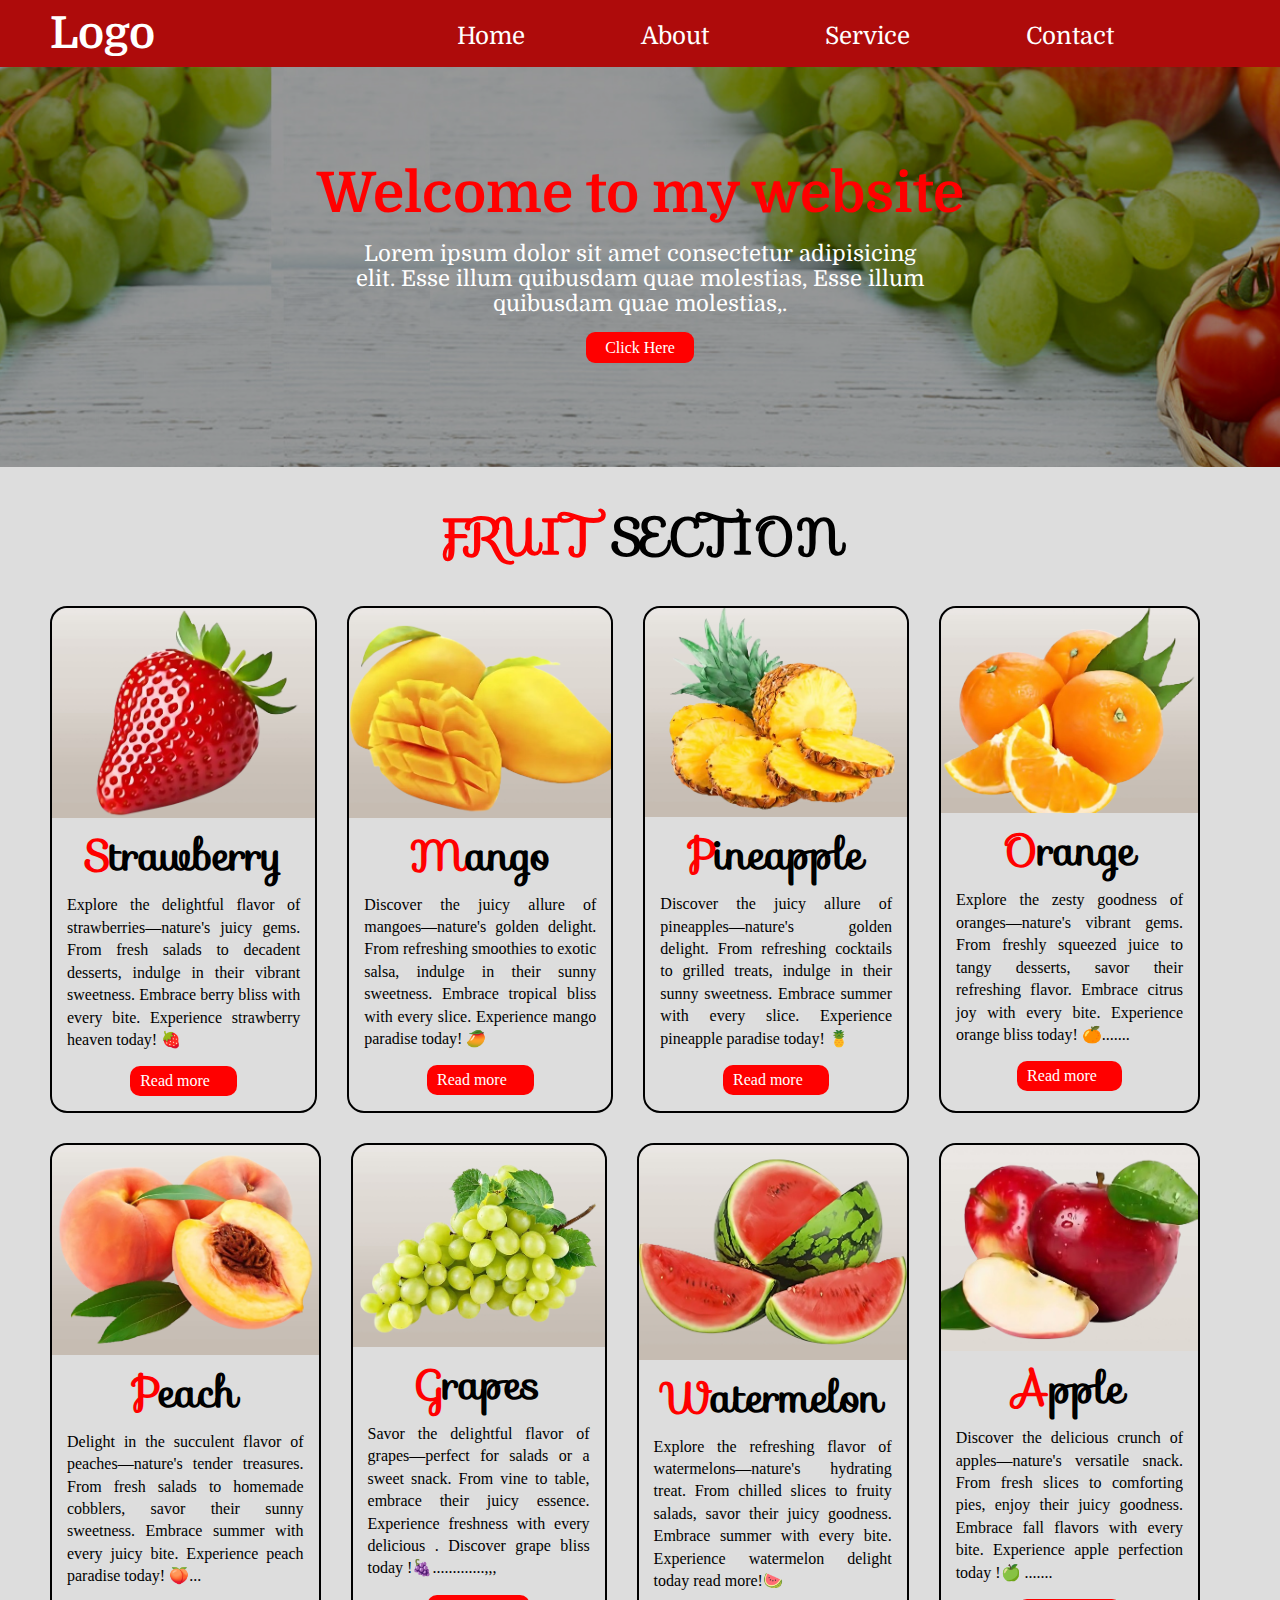
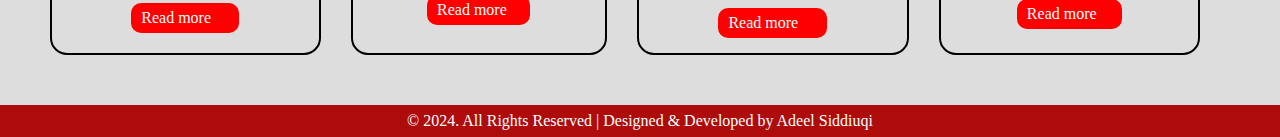
<file: Project/index.html>
<!DOCTYPE html>
<html lang="en">
<head>
    <meta charset="UTF-8">
    <meta name="viewport" content="width=device-width, initial-scale=1.0">
    <title>project1</title>
   <!-- css link -->
    <link rel="stylesheet" href="style.css">

    <link rel="stylesheet" href="responsive.css">

   <!-- font link -->
    <link rel="preconnect" href="https://fonts.googleapis.com">
    <link rel="preconnect" href="https://fonts.gstatic.com" crossorigin>
    <link href="https://fonts.googleapis.com/css2?family=Domine:wght@400..700&display=swap" rel="stylesheet">

    <!-- font-family link  -->
    <link rel="stylesheet" href="https://fonts.googleapis.com/css?family=Sofia">

</head>
<body>

    <!-- Nave Start -->
    <div class="navsection">
        <div class="container">
            <div class="navrow">
                <h3 href="index.html">Logo</h3>
            <ul class="navlist">
                <li><a href="index.html">Home</a></li>
                <li><a href="">About</a></li>
                <li><a href="">Service</a></li>
                <li><a href="">Contact</a></li>
                
            </ul>
            </div>
        </div>
    </div>
    <!-- nave End -->


    <!-- risponsive nave Start-->
    <nav class="respo-nav">
        <input class="ad-in" type="checkbox" id="check">
        <label for="check" class="checkbtn">
            <i class="fas fa-bars"></i>
        </label>
        <label class="logo">Logo</label>
        <ul>
            <li><a class="active" href="index.html"> Home </a></li>
            <li><a href="index.html">About</a></li>
            <li><a href="index.html">Service</a></li>
            <li><a href="index.html">Contact</a></li>
        </ul>
    </nav>

    <!-- risponsive nave End-->





    <div class="herrosection">
        <div class="overlay">
            <div class="container ">
                <div class="herrorow">
                    <div class="herrorh1">
                        <h1>Welcome to my website</h1>
                    </div>
                    <div class="herropera">
                        <p>Lorem ipsum dolor sit amet consectetur adipisicing elit. Esse illum quibusdam quae molestias, Esse illum quibusdam quae molestias,.</p>
                    </div>
    
                    <div class="hir-but">
                        <a class="box" href="#">Click Here</a>
                    </div>
                </div>
            </div>
        </div>
    </div>

    <div class="Fruit-Section">
        <div class="container">
            <div class="fr-had">
                <h3><span>FRUIT</span> SECTION</h3>
            </div>
            <div class="fri-1strow">
                <div class="card">
                    <img class="fru-img" src="img/frut1.png" alt="stoberi">
                    <h3><span>S</span>trawberry</h3>
                    <p>Explore the delightful flavor of strawberries—nature's juicy gems. From fresh salads to decadent desserts, indulge in their vibrant sweetness. Embrace berry bliss with every bite. Experience strawberry heaven today! 🍓</p>
                    <a class="box" href="Strawberry.html">Read more</a>
                </div>
                <div class="card">
                    <img class="fru-img" src="img/frut2.png" alt="stoberi">
                    <h3><span>M</span>ango</h3>
                    <p>Discover the juicy allure of mangoes—nature's golden delight. From refreshing smoothies to exotic salsa, indulge in their sunny sweetness. Embrace tropical bliss with every slice. Experience mango paradise today! 🥭</p>
                    <a class="box" href="Mango-page.html">Read more</a>
                </div>
                <div class="card">
                    <img class="fru-img" src="img/frut3.png" alt="stoberi">
                    <h3><span>P</span>ineapple</h3>
                    <p>Discover the juicy allure of pineapples—nature's golden delight. From refreshing cocktails to grilled treats, indulge in their sunny sweetness. Embrace summer with every slice. Experience pineapple paradise today! 🍍</p>
                    <a class="box" href="pineapples.html">Read more</a>
                </div>
                <div class="card">
                    <img class="fru-img" src="img/frut4.png" alt="stoberi">
                    <h3><span>O</span>range</h3>
                    <p>Explore the zesty goodness of oranges—nature's vibrant gems. From freshly squeezed juice to tangy desserts, savor their refreshing flavor. Embrace citrus joy with every bite. Experience orange bliss today! 🍊.......</p>
                    <a class="box" href="orange.html">Read more</a>
                </div>
            </div>


            <div class="fri-1strow">
                <div class="card">
                    <img class="fru-img" src="img/frut5.png" alt="stoberi">
                    <h3><span>P</span>each</h3>
                    <p>Delight in the succulent flavor of peaches—nature's tender treasures. From fresh salads to homemade cobblers, savor their sunny sweetness. Embrace summer with every juicy bite. Experience peach paradise today! 🍑...</p>
                    <a class="box" href="Strawberry.html">Read more</a>
                </div>
                <div class="card">
                    <img class="fru-img" src="img/frut6.png" alt="stoberi">
                    <h3><span>G</span>rapes</h3>
                    <p>Savor the delightful flavor of grapes—perfect for salads or a sweet snack. From vine to table, embrace their juicy essence. Experience freshness with every delicious . Discover grape bliss today !🍇.............,,,</p>
                    <a class="box gbox" href="Mango-page.html">Read more</a>
                </div>
                <div class="card">
                    <img class="fru-img" src="img/frut7.png" alt="stoberi">
                    <h3><span>W</span>atermelon</h3>
                    <p>Explore the refreshing flavor of watermelons—nature's hydrating treat. From chilled slices to fruity salads, savor their juicy goodness. Embrace summer with every bite. Experience watermelon delight today read more!🍉</p>
                    <a class="box" href="pineapples.html">Read more</a>
                </div>
                <div class="card">
                    <img class="fru-img" src="img/frut8.png" alt="stoberi">
                    <h3><span>A</span>pple</h3>
                    <p>Discover the delicious crunch of apples—nature's versatile snack. From fresh slices to comforting pies, enjoy their juicy goodness. Embrace fall flavors with every bite. Experience apple perfection today !🍏 .......</p>
                    <a class="box" href="orange.html">Read more</a>
                </div>
            </div>
        </div>
    </div>
    


    <!-- footer Start -->

    <div class="footer">
        <div class="container">
            <p class="footerp">© 2024. All Rights Reserved | Designed & Developed by Adeel Siddiuqi</p>
        </div>
    </div>
</body>
</html>
</file>
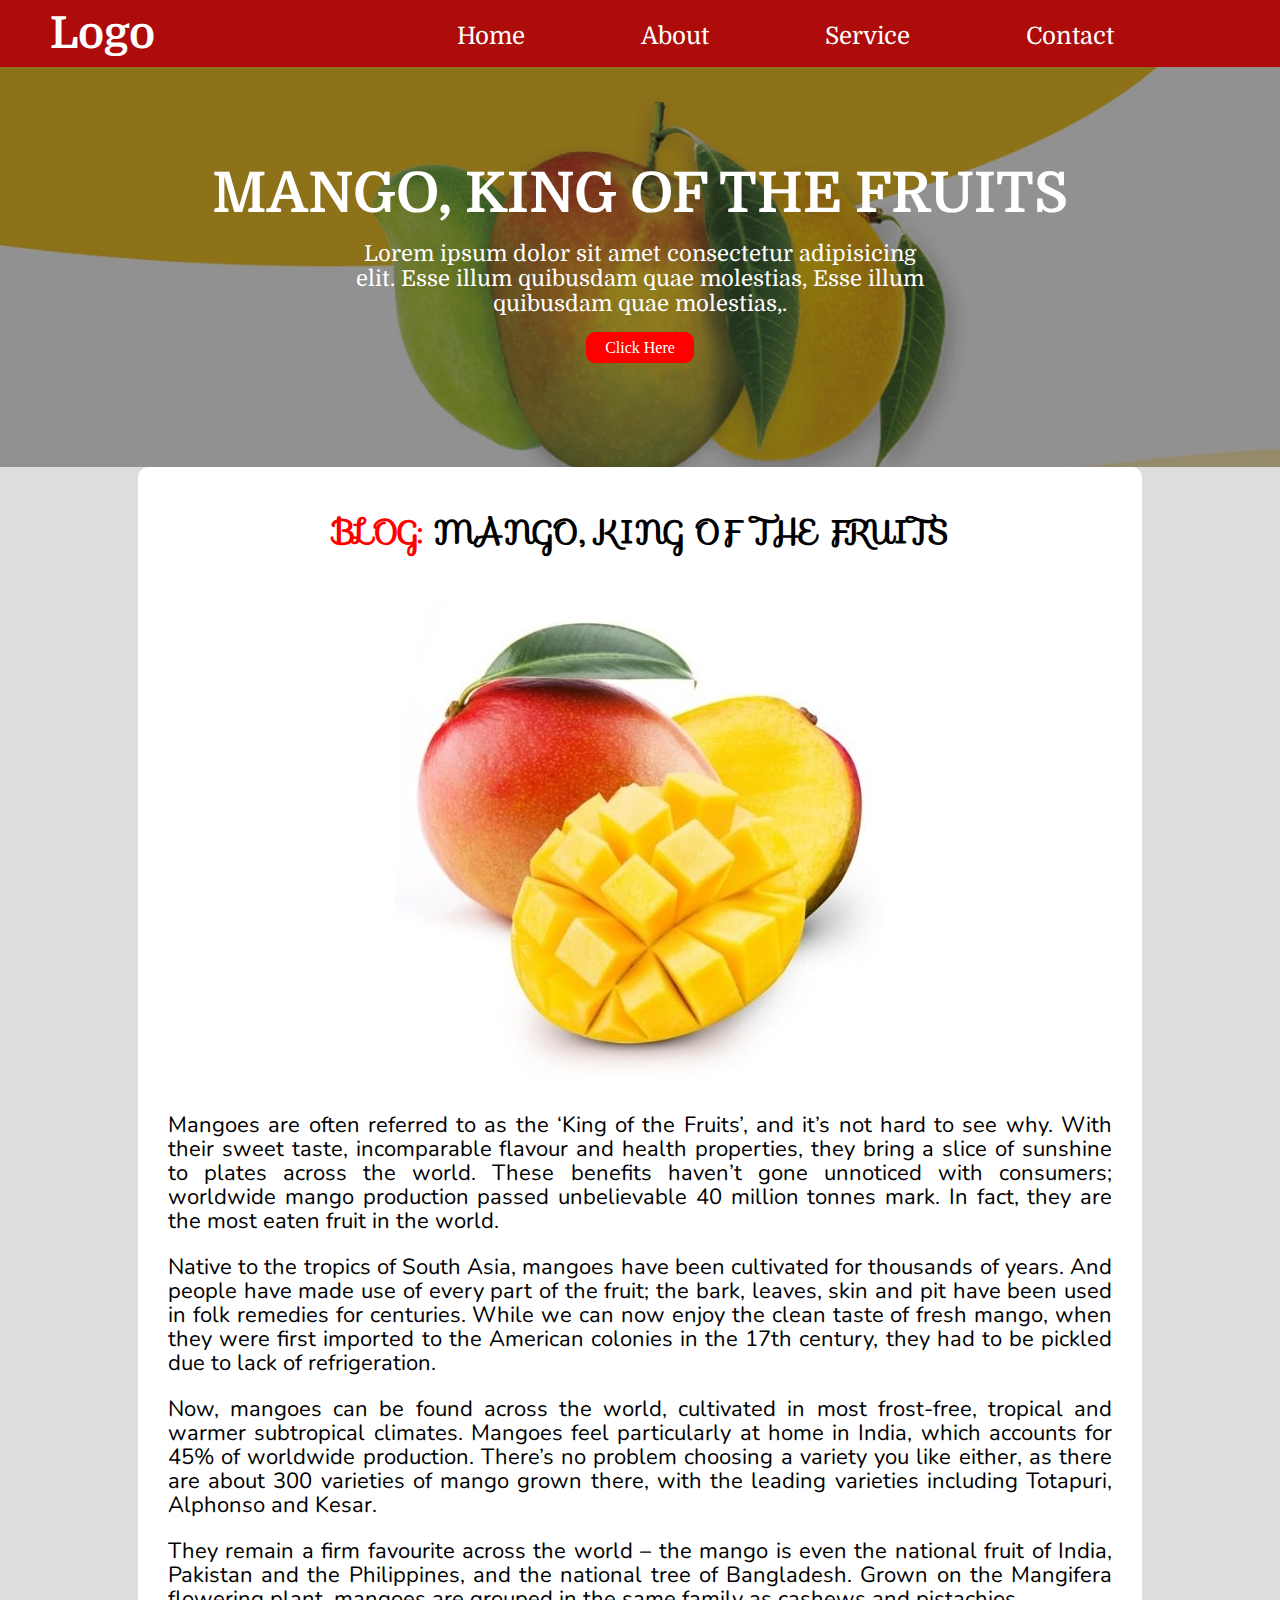
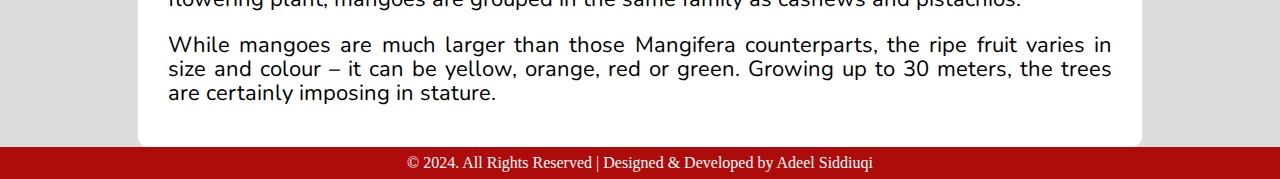
<file: Project/Mango-page.html>
<!DOCTYPE html>
<html lang="en">
<head>
    <meta charset="UTF-8">
    <meta name="viewport" content="width=device-width, initial-scale=1.0">
    <title>Mango</title>
    <link rel="stylesheet" href="style.css">
    <!-- font link -->
    <link rel="preconnect" href="https://fonts.googleapis.com">
    <link rel="preconnect" href="https://fonts.gstatic.com" crossorigin>
    <link href="https://fonts.googleapis.com/css2?family=Domine:wght@400..700&display=swap" rel="stylesheet">
    <!-- font-family link  -->
    <link rel="stylesheet" href="https://fonts.googleapis.com/css?family=Sofia">

</head>
<body>
    <div class="navsection">
        <div class="container">
            <div class="navrow">
                <h3>Logo</h3>
            <ul class="navlist">
                <li><a href="index.html">Home</a></li>
                <li><a href="">About</a></li>
                <li><a href="">Service</a></li>
                <li><a href="">Contact</a></li>
                
            </ul>
            </div>
        </div>
    </div>


    <div class="mangosection">
        <div class="overlay">
            <div class="container ">
                <div class="herrorow">
                    <div class="herrorh1">
                        <h1 class="mherhad">MANGO, KING OF THE FRUITS</h1>
                    </div>
                    <div class="herropera">
                        <p>Lorem ipsum dolor sit amet consectetur adipisicing elit. Esse illum quibusdam quae molestias, Esse illum quibusdam quae molestias,.</p>
                    </div>
    
                    <div class="hir-but">
                        <a class="box" href="#">Click Here</a>
                    </div>
                </div>
            </div>
        </div>
    </div>


    <!-- blog Section -->
    <div class="blogsection">
        <div class="container">
            <div class="blogbox">
                <div class="bloghad">
                    <h2> <span>BLOG:</span> MANGO, KING OF THE FRUITS</h2>
                </div>
                <div class="fruit-img">
                    <img src="img/Mango.jpg" alt="">
                </div>
                <div class="blogper">
                    <p>Mangoes are often referred to as the ‘King of the Fruits’, and it’s not hard to see why. With their sweet taste, incomparable flavour and health properties, they bring a slice of sunshine to plates across the world. These benefits haven’t gone unnoticed with consumers; worldwide mango production passed unbelievable 40 million tonnes mark. In fact, they are the most eaten fruit in the world.</p>

                    <p>
                        Native to the tropics of South Asia, mangoes have been cultivated for thousands of years. And people have made use of every part of the fruit; the bark, leaves, skin and pit have been used in folk remedies for centuries. While we can now enjoy the clean taste of fresh mango, when they were first imported to the American colonies in the 17th century, they had to be pickled due to lack of refrigeration.
                    </p>

                    <p>
                        Now, mangoes can be found across the world, cultivated in most frost-free, tropical and warmer subtropical climates. Mangoes feel particularly at home in India, which accounts for 45% of worldwide production. There’s no problem choosing a variety you like either, as there are about 300 varieties of mango grown there, with the leading varieties including Totapuri, Alphonso and Kesar.
                    </p>

                    <p>
                        They remain a firm favourite across the world – the mango is even the national fruit of India, Pakistan and the Philippines, and the national tree of Bangladesh. Grown on the Mangifera flowering plant, mangoes are grouped in the same family as cashews and pistachios.
                    </p>

                    <p>
                        While mangoes are much larger than those Mangifera counterparts, the ripe fruit varies in size and colour – it can be yellow, orange, red or green. Growing up to 30 meters, the trees are certainly imposing in stature.
                    </p>
                </div>
            </div>

        </div>
    </div>


    <!-- footer Start -->

    <div class="footer">
        <div class="container">
            <p class="footerp">© 2024. All Rights Reserved | Designed & Developed by Adeel Siddiuqi</p>
        </div>
    </div>
</body>
</html>
</file>
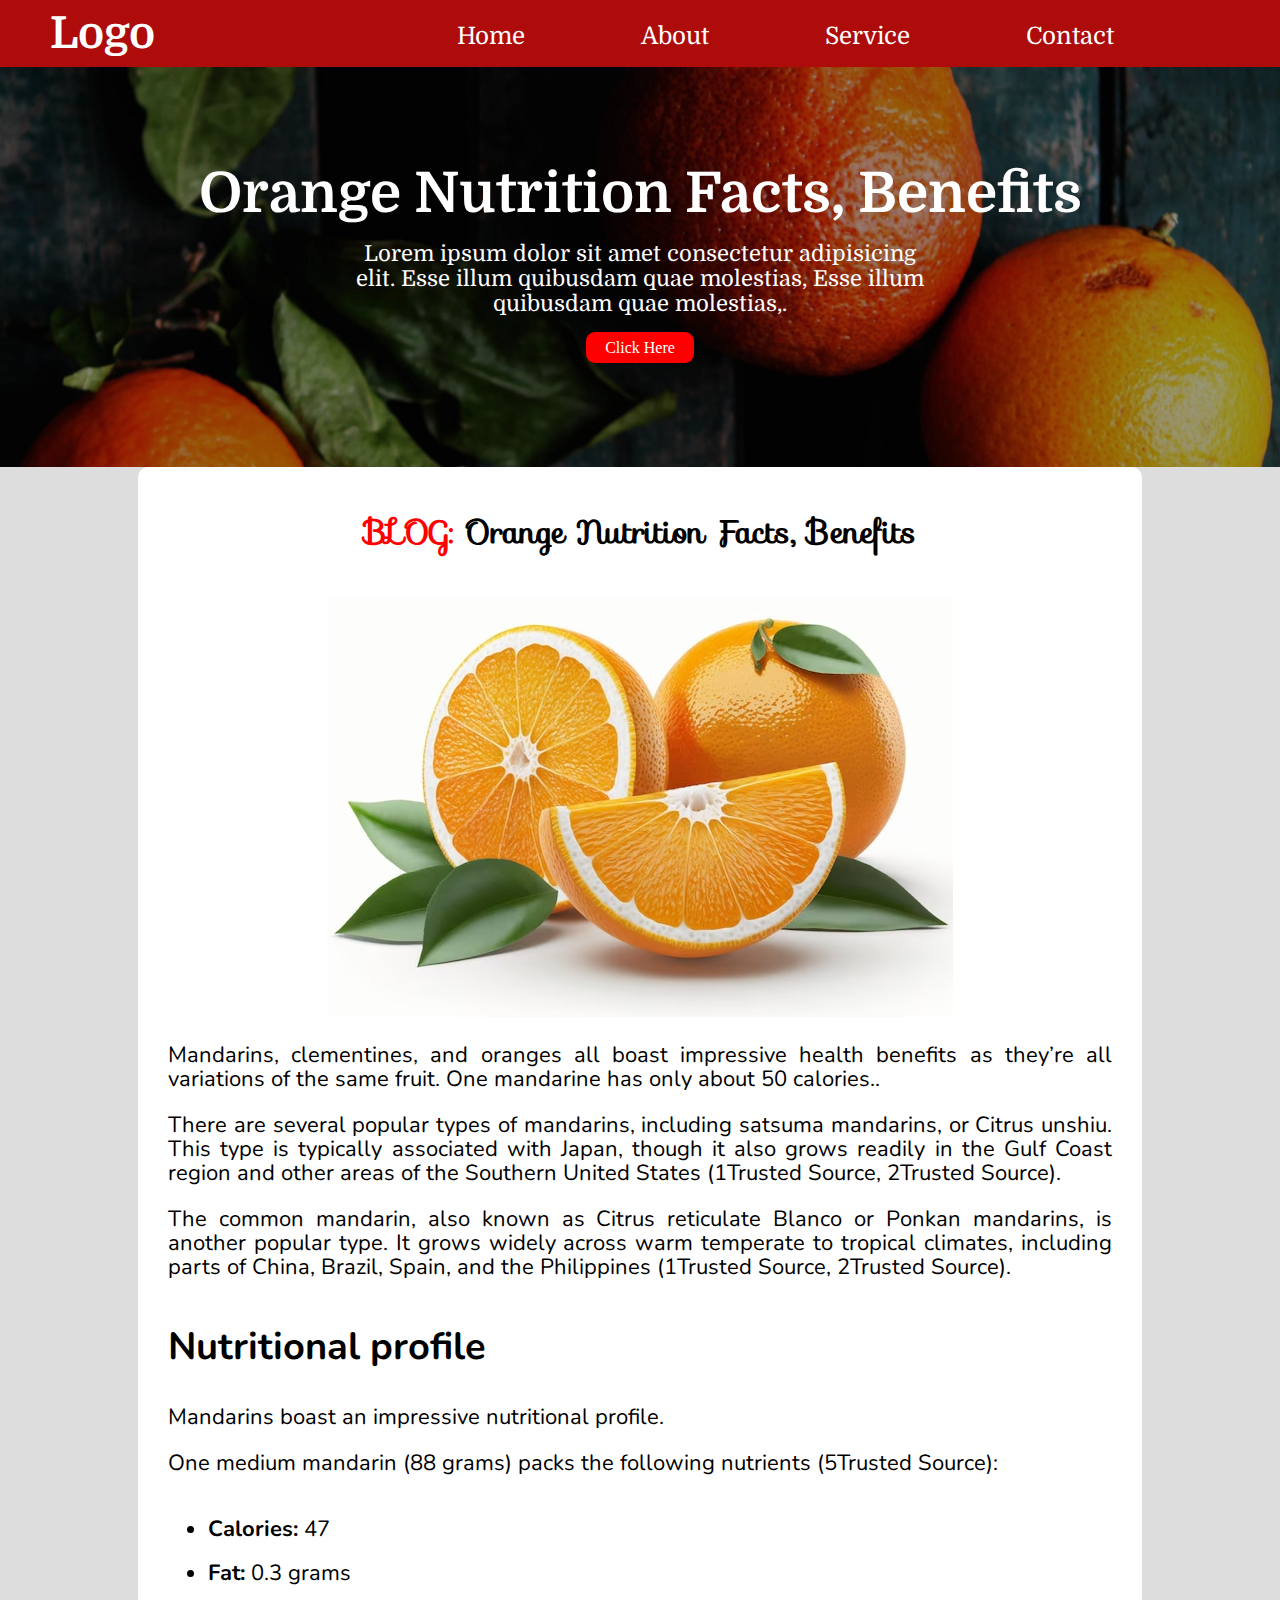
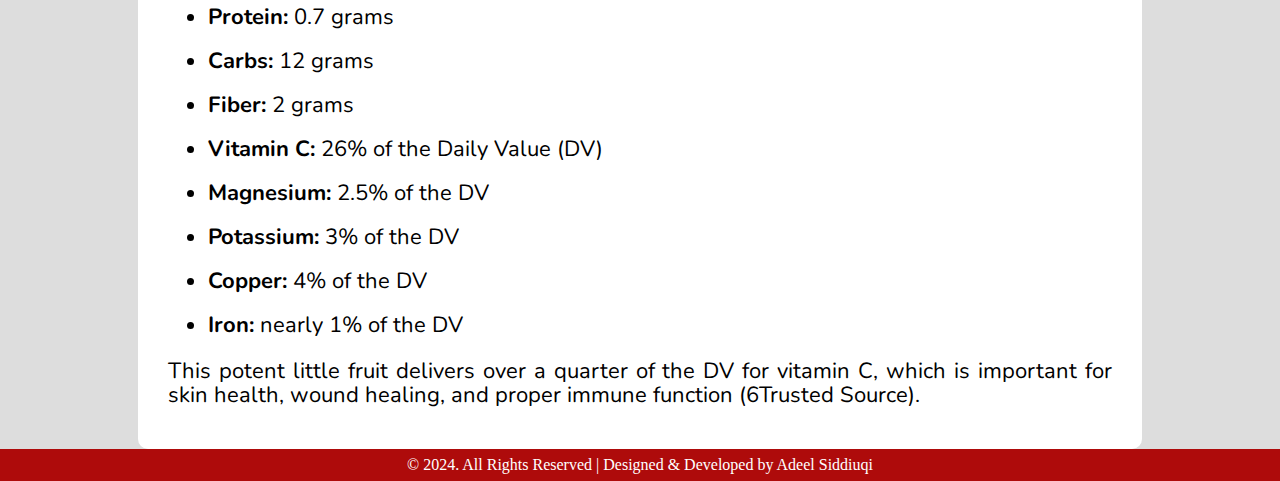
<file: Project/orange.html>
<!DOCTYPE html>
<html lang="en">
<head>
    <meta charset="UTF-8">
    <meta name="viewport" content="width=device-width, initial-scale=1.0">
    <title>Pineapple</title>
    <link rel="stylesheet" href="style.css">
    <!-- font link -->
    <link rel="preconnect" href="https://fonts.googleapis.com">
    <link rel="preconnect" href="https://fonts.gstatic.com" crossorigin>
    <link href="https://fonts.googleapis.com/css2?family=Domine:wght@400..700&display=swap" rel="stylesheet">
    <!-- font-family link  -->
    <link rel="stylesheet" href="https://fonts.googleapis.com/css?family=Sofia">

</head>
<body>
    <div class="navsection">
        <div class="container">
            <div class="navrow">
                <h3>Logo</h3>
            <ul class="navlist">
                <li><a href="index.html">Home</a></li>
                <li><a href="">About</a></li>
                <li><a href="">Service</a></li>
                <li><a href="">Contact</a></li>
                
            </ul>
            </div>
        </div>
    </div>


    <div class="orangesection">
        <div class="overlay">
            <div class="container ">
                <div class="herrorow">
                    <div class="herrorh1">
                        <h1 class="mherhad">Orange Nutrition Facts, Benefits</h1>
                    </div>
                    <div class="herropera">
                        <p>Lorem ipsum dolor sit amet consectetur adipisicing elit. Esse illum quibusdam quae molestias, Esse illum quibusdam quae molestias,.</p>
                    </div>
    
                    <div class="hir-but">
                        <a class="box" href="#">Click Here</a>
                    </div>
                </div>
            </div>
        </div>
    </div>


    <!-- blog Section -->
    <div class="blogsection">
        <div class="container">
            <div class="blogbox">
                <div class="bloghad">
                    <h2> <span>BLOG:</span> Orange Nutrition Facts, Benefits</h2>
                </div>
                <div class="fruit-img">
                    <img src="img/orange-wihite.jpg" alt="">
                </div>
                <div class="blogper">
                    <p>Mandarins, clementines, and oranges all boast impressive health benefits as they’re all variations of the same fruit. One mandarine has only about 50 calories..</p>

                    <p>
                        There are several popular types of mandarins, including satsuma mandarins, or Citrus unshiu. This type is typically associated with Japan, though it also grows readily in the Gulf Coast region and other areas of the Southern United States (1Trusted Source, 2Trusted Source).
                    </p>

                    <p>
                        The common mandarin, also known as Citrus reticulate Blanco or Ponkan mandarins, is another popular type. It grows widely across warm temperate to tropical climates, including parts of China, Brazil, Spain, and the Philippines (1Trusted Source, 2Trusted Source).
                    </p>

                    <h4 class="pineapplehadding">Nutritional profile</h4>
                    <p>Mandarins boast an impressive nutritional profile.</p>
                    <p>One medium mandarin (88 grams) packs the following nutrients (5Trusted Source):</p>
                    <ul class="pineul">
                        <li><b>Calories:</b> 47</li>
                        <li><b>Fat:</b> 0.3 grams</li>
                        <li><b>Protein:</b> 0.7 grams</li>
                        <li><b>Carbs:</b> 12 grams</li>
                        <li><b>Fiber:</b> 2 grams</li>
                        <li><b>Vitamin C:</b> 26% of the Daily Value (DV)</li>
                        <li><b>Magnesium:</b> 2.5% of the DV</li>
                        <li><b>Potassium:</b> 3% of the DV</li>
                        <li><b>Copper:</b> 4% of the DV</li>
                        <li><b>Iron:</b> nearly 1% of the DV</li>
                    </ul>

                    <p>This potent little fruit delivers over a quarter of the DV for vitamin C, which is important for skin health, wound healing, and proper immune function (6Trusted Source).</p>

                    
                </div>
            </div>

        </div>
    </div>


    <!-- footer Start -->

    <div class="footer">
        <div class="container">
            <p class="footerp">© 2024. All Rights Reserved | Designed & Developed by Adeel Siddiuqi</p>
        </div>
    </div>
</body>
</html>
</file>
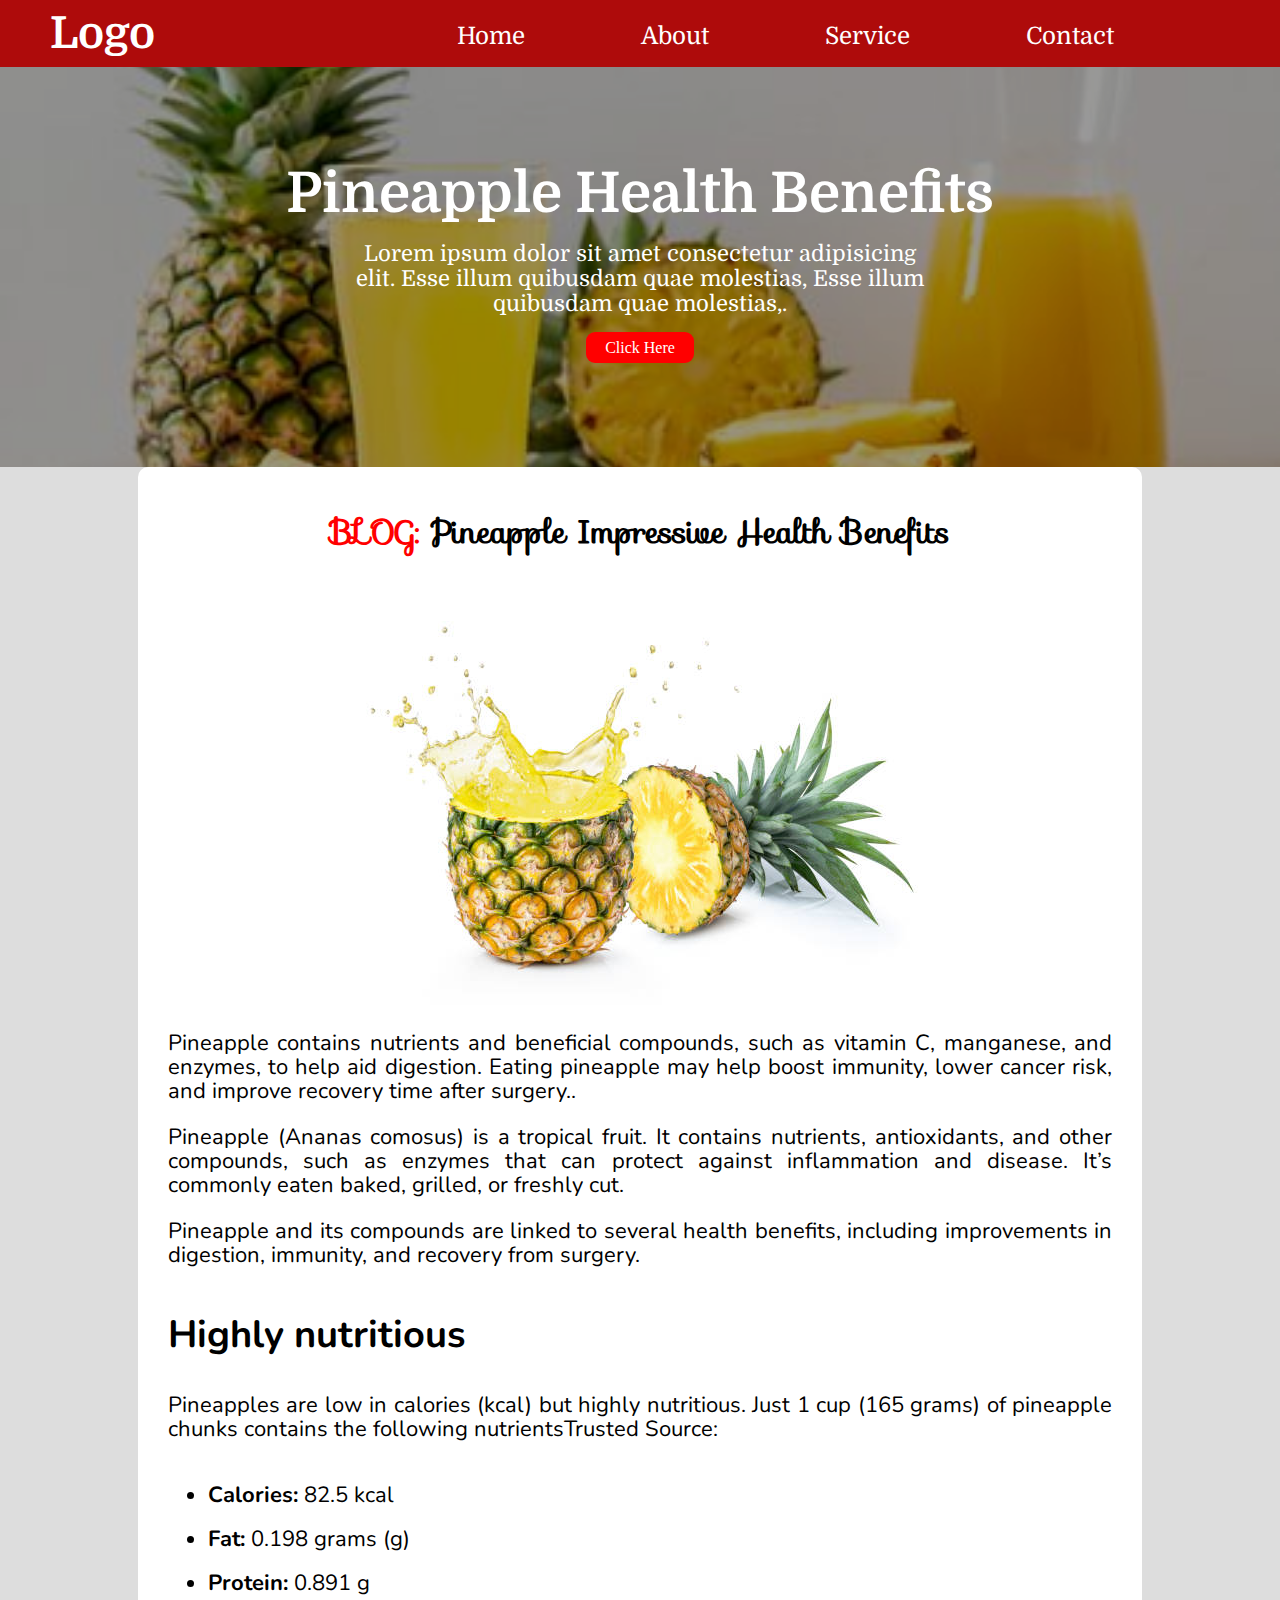
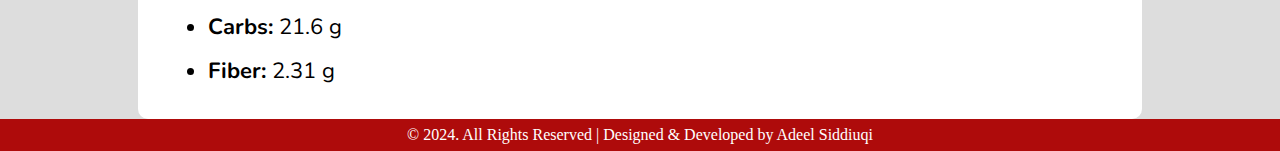
<file: Project/pineapples.html>
<!DOCTYPE html>
<html lang="en">
<head>
    <meta charset="UTF-8">
    <meta name="viewport" content="width=device-width, initial-scale=1.0">
    <title>Pineapple</title>
    <link rel="stylesheet" href="style.css">
    <!-- font link -->
    <link rel="preconnect" href="https://fonts.googleapis.com">
    <link rel="preconnect" href="https://fonts.gstatic.com" crossorigin>
    <link href="https://fonts.googleapis.com/css2?family=Domine:wght@400..700&display=swap" rel="stylesheet">
    <!-- font-family link  -->
    <link rel="stylesheet" href="https://fonts.googleapis.com/css?family=Sofia">

</head>
<body>
    <div class="navsection">
        <div class="container">
            <div class="navrow">
                <h3>Logo</h3>
            <ul class="navlist">
                <li><a href="index.html">Home</a></li>
                <li><a href="">About</a></li>
                <li><a href="">Service</a></li>
                <li><a href="">Contact</a></li>
                
            </ul>
            </div>
        </div>
    </div>


    <div class="pineapplesection">
        <div class="overlay">
            <div class="container ">
                <div class="herrorow">
                    <div class="herrorh1">
                        <h1 class="mherhad">Pineapple Health Benefits</h1>
                    </div>
                    <div class="herropera">
                        <p>Lorem ipsum dolor sit amet consectetur adipisicing elit. Esse illum quibusdam quae molestias, Esse illum quibusdam quae molestias,.</p>
                    </div>
    
                    <div class="hir-but">
                        <a class="box" href="#">Click Here</a>
                    </div>
                </div>
            </div>
        </div>
    </div>


    <!-- blog Section -->
    <div class="blogsection">
        <div class="container">
            <div class="blogbox">
                <div class="bloghad">
                    <h2> <span>BLOG:</span> Pineapple Impressive Health Benefits</h2>
                </div>
                <div class="fruit-img">
                    <img src="img/istockphoto-1346462031-612x612.jpg" alt="">
                </div>
                <div class="blogper">
                    <p>Pineapple contains nutrients and beneficial compounds, such as vitamin C, manganese, and enzymes, to help aid digestion. Eating pineapple may help boost immunity, lower cancer risk, and improve recovery time after surgery..</p>

                    <p>
                        Pineapple (Ananas comosus) is a tropical fruit. It contains nutrients, antioxidants, and other compounds, such as enzymes that can protect against inflammation and disease. It’s commonly eaten baked, grilled, or freshly cut.
                    </p>

                    <p>
                        Pineapple and its compounds are linked to several health benefits, including improvements in digestion, immunity, and recovery from surgery.
                    </p>

                    <h4 class="pineapplehadding">Highly nutritious</h4>
                    <p>Pineapples are low in calories (kcal) but highly nutritious. Just 1 cup (165 grams) of pineapple chunks contains the following nutrientsTrusted Source:</p>
                    <ul class="pineul">
                        <li><b>Calories:</b> 82.5 kcal</li>
                        <li><b>Fat:</b> 0.198 grams (g)</li>
                        <li><b>Protein:</b> 0.891 g</li>
                        <li><b>Carbs:</b> 21.6 g</li>
                        <li><b>Fiber:</b>  2.31 g</li>
                        
                    </ul>

                    
                </div>
            </div>

        </div>
    </div>


    <!-- footer Start -->

    <div class="footer">
        <div class="container">
            <p class="footerp">© 2024. All Rights Reserved | Designed & Developed by Adeel Siddiuqi</p>
        </div>
    </div>
</body>
</html>
</file>
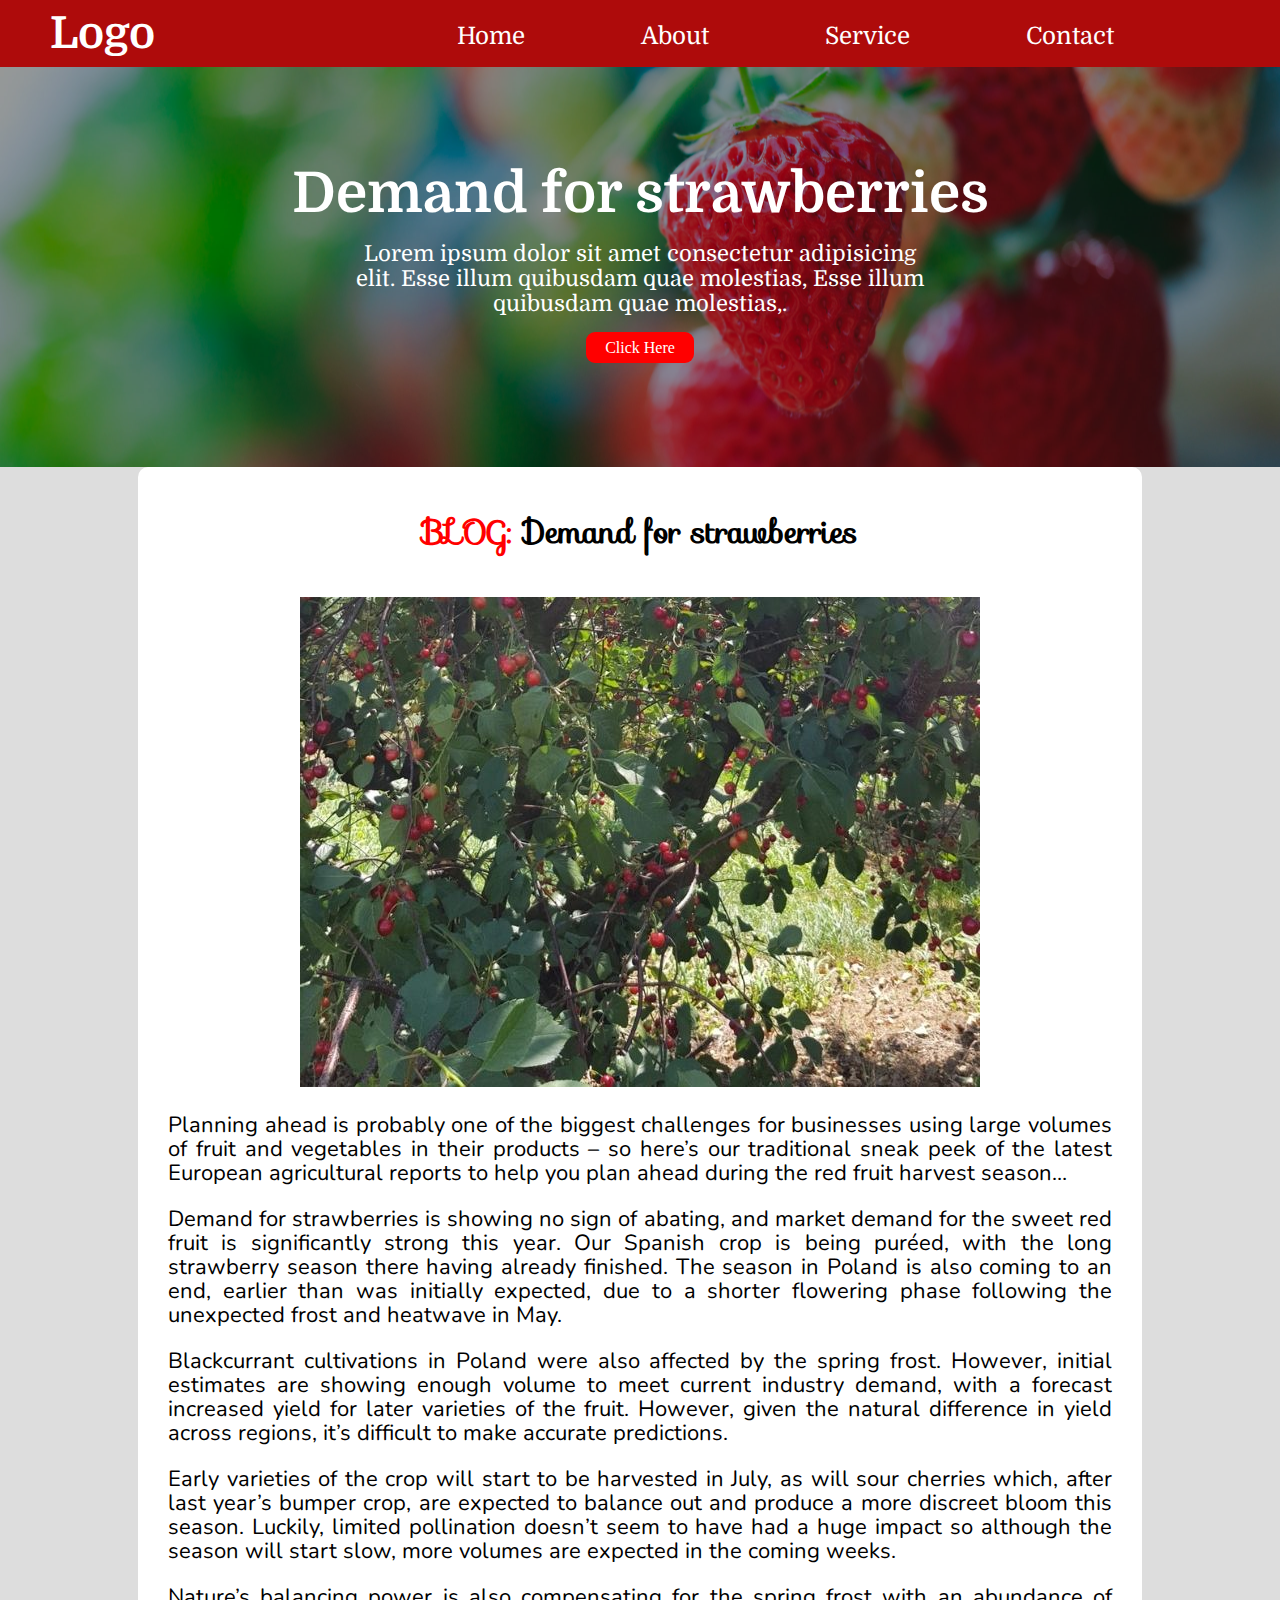
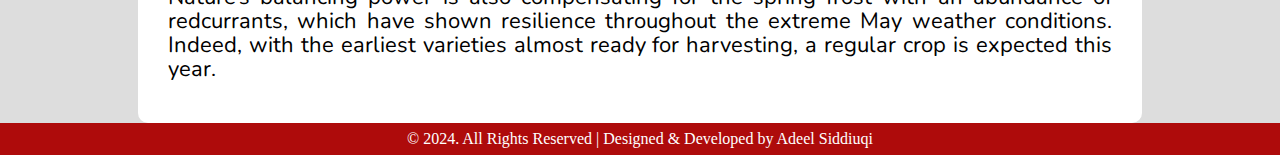
<file: Project/Strawberry.html>
<!DOCTYPE html>
<html lang="en">
<head>
    <meta charset="UTF-8">
    <meta name="viewport" content="width=device-width, initial-scale=1.0">
    <title>Strawberry</title>
    <link rel="stylesheet" href="style.css">
    <!-- font link -->
    <link rel="preconnect" href="https://fonts.googleapis.com">
    <link rel="preconnect" href="https://fonts.gstatic.com" crossorigin>
    <link href="https://fonts.googleapis.com/css2?family=Domine:wght@400..700&display=swap" rel="stylesheet">
    <!-- font-family link  -->
    <link rel="stylesheet" href="https://fonts.googleapis.com/css?family=Sofia">

</head>
<body>
    <div class="navsection">
        <div class="container">
            <div class="navrow">
                <h3>Logo</h3>
            <ul class="navlist">
                <li><a href="index.html">Home</a></li>
                <li><a href="">About</a></li>
                <li><a href="">Service</a></li>
                <li><a href="">Contact</a></li>
                
            </ul>
            </div>
        </div>
    </div>


    <div class="strawberrysection">
        <div class="overlay">
            <div class="container ">
                <div class="herrorow">
                    <div class="herrorh1">
                        <h1 class="mherhad">Demand for strawberries</h1>
                    </div>
                    <div class="herropera">
                        <p>Lorem ipsum dolor sit amet consectetur adipisicing elit. Esse illum quibusdam quae molestias, Esse illum quibusdam quae molestias,.</p>
                    </div>
    
                    <div class="hir-but">
                        <a class="box" href="#">Click Here</a>
                    </div>
                </div>
            </div>
        </div>
    </div>


    <!-- blog Section -->
    <div class="blogsection">
        <div class="container">
            <div class="blogbox">
                <div class="bloghad">
                    <h2> <span>BLOG:</span> Demand for strawberries</h2>
                </div>
                <div class="fruit-img">
                    <img src="img/strawberry.jpg" alt="">
                </div>
                <div class="blogper">
                    <p>Planning ahead is probably one of the biggest challenges for businesses using large volumes of fruit and vegetables in their products – so here’s our traditional sneak peek of the latest European agricultural reports to help you plan ahead during the red fruit harvest season…</p>

                    <p>
                        Demand for strawberries is showing no sign of abating, and market demand for the sweet red fruit is significantly strong this year. Our Spanish crop is being puréed, with the long strawberry season there having already finished. The season in Poland is also coming to an end, earlier than was initially expected, due to a shorter flowering phase following the unexpected frost and heatwave in May.
                    </p>

                    <p>
                        Blackcurrant cultivations in Poland were also affected by the spring frost. However, initial estimates are showing enough volume to meet current industry demand, with a forecast increased yield for later varieties of the fruit. However, given the natural difference in yield across regions, it’s difficult to make accurate predictions.
                    </p>

                    <p>
                        Early varieties of the crop will start to be harvested in July, as will sour cherries which, after last year’s bumper crop, are expected to balance out and produce a more discreet bloom this season. Luckily, limited pollination doesn’t seem to have had a huge impact so although the season will start slow, more volumes are expected in the coming weeks.
                    </p>

                    <p>
                        Nature’s balancing power is also compensating for the spring frost with an abundance of redcurrants, which have shown resilience throughout the extreme May weather conditions. Indeed, with the earliest varieties almost ready for harvesting, a regular crop is expected this year.
                    </p>
                </div>
            </div>

        </div>
    </div>


    <!-- footer Start -->

    <div class="footer">
        <div class="container">
            <p class="footerp">© 2024. All Rights Reserved | Designed & Developed by Adeel Siddiuqi</p>
        </div>
    </div>
</body>
</html>
</file>
<file: Project/style.css>
@font-face {
    font-family:adfont ;
    src: url(Nunito/Nunito-VariableFont_wght.ttf);
}
span{
    color: red;
}
body{
    margin: 0;
}
.container{
    margin: 0px 50px;
}

.box:hover{
    box-shadow: #000 0px 0px 8px 3px
}

/* Nave Start */
.navsection{
    background-color: #ae0b0b;
    padding: 8px 0;
}

.navrow{
    display: flex;
    justify-content: space-between;
}

.navrow h3{
    margin: 0;
    color: #fff;
    font-size: 44px;
    font-family: "Domine", serif;
}

.navlist{
    margin: 0;
    list-style: none;
    display: flex;

}

.navlist li{
    padding: 14px 116px 0 0;
}

.navlist li a{
    text-decoration: none;
    color: #fff;
    font-size: 24px;
    font-family: "Domine", serif;
}

.navlist li a:hover{
    border-bottom: solid 2px #fff;
    text-shadow: #000 6px 0px 4px; 
}
/* Nave End */



.respo-nav{
    display: none;
}


/* Herro Section Start */
.herrosection{
    background: url(img/herrobg1.jpg);
    background-position: center;
    background-size: cover;
    background-repeat: no-repeat;
}

.overlay{
    background-color:rgba(0, 0, 0, 0.4) ;
}

.herrorow{
    padding: 70px 0px 110px 0px;
}

.herrorh1 h1{
    margin: 0;
    text-align: center;
    color: red;
    font-size: 56px;
    padding: 25px 0 8px 0;
    font-family: "Domine", serif;
}

.herropera{
    text-align: center;
    width: 50%;
    margin: 0 auto;
    color: #fff;
}

.herropera p{
    margin: 0;
    display: inline-block;
    font-size: 22px;
    font-family: "Domine", serif;
    padding: 8px 0px 8px 0;
}

.hir-but{
    text-align: center;
    padding-top: 15px;
}

.hir-but a{
    text-decoration: none;
    color: #fff;
    background-color: red;
    padding: 7px 19px;
    border-radius: 9px;
}
/* Herro Section End */

/* fruite Section Start */

.Fruit-Section{
    background-color: #dddddd;
    padding-bottom: 20px;
}

.fr-had{
    padding: 30px 0px;
}

.fr-had h3{
    margin: 0;
    color: #000;
    font-size: 50px;
    font-weight: 700;
    text-align: center;
    font-family: "Sofia", sans-serif;
}

.fr-had h3 span{
    color: red;
}

.fri-1strow{
    display: flex;
    margin-bottom: 30px;
}

.card{
    border: 2px solid #000;
    margin-right: 30px;
    border-radius: 17px;
}
.fru-img{
    max-width: 100%;
    border-radius: 17px 17px 0px 0px;
}

.card h3{
    color: #000;
    font-size: 42px;
    font-weight: 600;
    text-align: center;
    margin: 0;
    padding-bottom: 6px;
    font-family: "Sofia", sans-serif;
    
}

.card p {
    color: #000000;
    line-height: 1.4rem;
    font-size: 1.0rem;
    text-align: justify;
    padding: 0px 15px;
    margin: 0;
}

.card a{
    text-decoration: none;
    color: #fff;
    background-color: red;
    padding: 6px 10px;
    font-size: 1.0rem;
    border-radius: 10px;
    display: block;
    width: 33%;
    margin: 15px auto;
}


.gbox{

}

.card:hover{
    box-shadow: #000 0px 0px 8px 3px;
}


/* fruite Section End */



/* mango page Start*/
.mangosection{
    background: url(img/types-of-mangoes-in-india.jpg);
    background-position: top;
    background-size: cover;
    background-repeat: no-repeat;
}

.mherhad{
    color: #fff !important;
}

.blogsection{
    background-color: #dddddd;
}
.blogbox{
    text-align: center;
    background-color: #fff;
    width: 80%;
    margin: 0 auto;
    padding: 0 30px 20px 30px;
    border-radius: 10px;

}

.bloghad h2{
    margin: 0;
    color: #000;
    font-size: 32px;
    font-weight: 700;
    text-align: center;
    font-family: "Sofia", sans-serif;
    padding: 40px 0;
}

.bloghad h2 span{
    color: red;
}

.blogper p{
    text-align: left;
    text-align: justify;
    line-height: 1.5rem;
    font-size: 22px;
    font-family: "adfont";

}

.footer{
    background-color: #ae0b0b;
}

.footerp{
    margin: 0;
    padding: 7px 0;
    color: #fff;
    text-align: center;
}

.fruit-img img{
    max-width: 100%;
}


/* mango page Start*/

.strawberrysection{
    background: url(img/strawberrybg.jpg);
    background-position: center;
    background-size: cover;
    background-repeat: no-repeat;
}


/* pineapple section */

.pineapplesection{
    background: url(img/pineapple.jpg);
    background-position: center;
    background-size: cover;
    background-repeat: no-repeat;

}

.pineapplehadding{
    text-align: left;
    font-size: 38px;
    font-family: "adfont";
    margin: 0;
    padding: 20px 0 11px 0;
}

.pineul{
    text-align: left;
}

.pineul li{
    text-align: justify;
    line-height: 1.5rem;
    font-size: 22px;
    font-family: "adfont";
    padding: 20px 0 0 0;
}


/* orange section */


.orangesection{
    background: url(img/orange-Jay.jpg);
    background-position: center;
    background-size: cover;
    background-repeat: no-repeat;

}
</file>
<file: Project/responsive.css>
nav{
    background-color: #ae0b0b;
    height: 89px;
    padding: 0px 10px;
}
/* .ad-in{display: none;}  */
label.logo{
    color: white;
    font-size: 35px;
    line-height: 80px;
    padding: 0 0px 0 35px;
    font-weight: bold;
}
nav ul{
    float: right;
    margin-right: 20px;

}
nav ul li{
    display: inline-block;
    line-height: 80px;
    margin: 0 5px;
}
nav ul li a{
    color: white;
    font-size: 17px;
    padding: 7px 13px;
    border-radius: 3px;
    text-transform: uppercase;
    text-decoration: none;
}

.checkbtn{
    font-size: 30px;
    color: white;
    float: right;
    line-height: 51px;
    margin-right: 40px;
    cursor: pointer;
    display: none;
}
#chech{
    display: none;
}




@media screen and (max-width: 1055px) {
    .navlist li {
        padding: 14px 0 0 57px;
    }
}




@media screen and (max-width: 858px) {
    .navsection{
        display: none !important;

    }

    .respo-nav{
        display: block;
    }

}



 
@media(max-width: 952px){
    label.logo{
        margin: 0;
        color: #fff;
        font-size: 44px;
        font-family: "Domine", serif;
    }
    nav ul li a{
        font-size: 16px;
    }
}
@media(max-width: 858px){
    .checkbtn{
        display: block;
    }
    ul{
        position: fixed;
        width: 100%;
        height: 100vh;
        background: #971313;
        top: 80px;
        left: -106%;
        text-align: center;
        transition: all .5s ;
    }
    nav ul li{
        display: block;
        margin: 50px 0;
        line-height: 30px;
    }
    nav ul li a{
        text-decoration: none;
    color: #fff;
    font-size: 24px;
    font-family: "Domine", serif;
    }
    a:hover,a.active{
        text-decoration: none;
        color: #fff;
        font-size: 24px;
        font-family: "Domine", serif;
        background: none;
    }
    #check:checked ~ ul{
        left: 0;
        margin: 0;
    }
}
 @media(max-width:320px){
   .ad-hero{padding: 73px 0 !important;}
}
</file>
